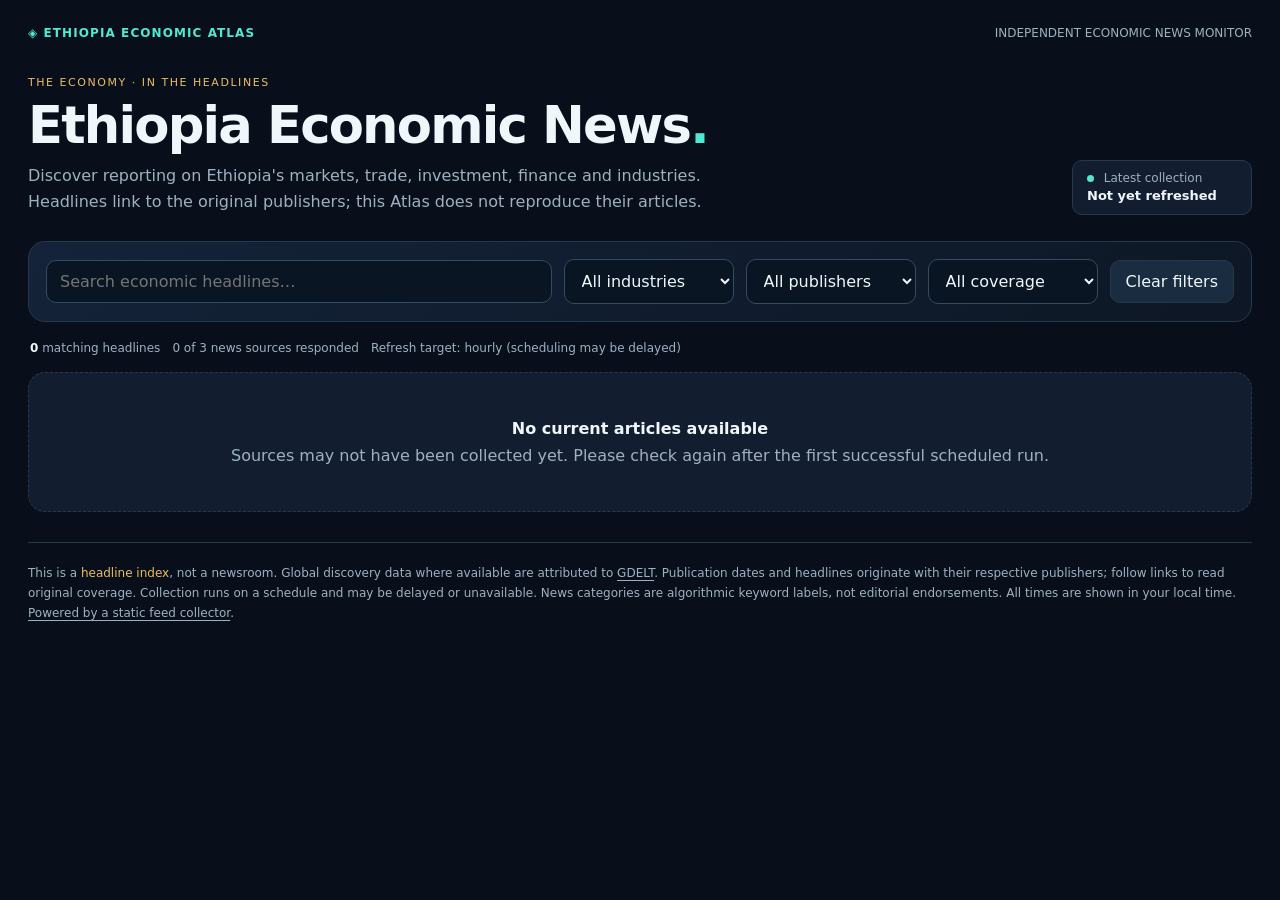
<file: site/index.html>
<!doctype html>
<html lang="en">
<head>
<meta charset="utf-8"><meta name="viewport" content="width=device-width,initial-scale=1">
<meta name="color-scheme" content="dark"><title>Ethiopia Economic Atlas | News Monitor</title>
<meta name="description" content="Latest Ethiopian economy, trade, banking, industry and investment headlines from original publishers.">
<style>
:root{color-scheme:dark;--bg:#080f1b;--panel:#121e30;--line:#26394b;--text:#eff7fa;--sub:#9eb1c0;--teal:#51e8cf;--gold:#e9bc68}
*{box-sizing:border-box}body{background:var(--bg);color:var(--text);margin:0;font-family:Inter,ui-sans-serif,system-ui,Arial,sans-serif}a{color:inherit;text-decoration:none}button,input,select{font:inherit}button{cursor:pointer}
.container{max-width:1400px;padding:26px 28px 42px;margin:auto}.top{display:flex;align-items:center;justify-content:space-between;gap:12px;flex-wrap:wrap}.brand{font-weight:900;letter-spacing:.09em;color:var(--teal);font-size:12px}.small{font-size:12px;color:var(--sub)}.eyebrow{font-size:11px;letter-spacing:.14em;text-transform:uppercase;color:var(--gold)}.hero{padding:36px 0 26px;display:flex;gap:22px;flex-wrap:wrap;justify-content:space-between;align-items:end}.hero h1{margin:8px 0 10px;font-size:clamp(28px,4vw,56px);line-height:1.1;letter-spacing:-.035em}.hero p{max-width:700px;line-height:1.6;margin:0;color:var(--sub)}.status{padding:10px 14px;border:1px solid var(--line);border-radius:10px;background:var(--panel);min-width:180px}.status b{font-size:13px}.pulse{display:inline-block;width:7px;height:7px;margin-right:6px;border-radius:50%;background:var(--teal)}
.controls{background:linear-gradient(145deg,#142339,#0d1725);border:1px solid var(--line);border-radius:17px;padding:17px;display:flex;align-items:center;gap:12px;flex-wrap:wrap;margin-bottom:19px}.controls input,.controls select{background:#091522;border:1px solid #354c60;color:var(--text);border-radius:10px;padding:11px 13px;outline:none}.controls input{min-width:220px;flex:1}.controls select{min-width:170px}.controls input:focus,.controls select:focus{border-color:var(--teal)}.controls button{border:1px solid var(--line);background:#1a2d40;color:var(--text);border-radius:10px;padding:11px 15px}.stats{display:flex;gap:12px;align-items:center;font-size:12px;color:var(--sub);padding:0 2px 17px;flex-wrap:wrap}.stats strong{color:var(--text)}.grid{display:grid;grid-template-columns:repeat(3,minmax(0,1fr));gap:15px}.news{border:1px solid var(--line);border-radius:16px;background:linear-gradient(160deg,#152439,#101b2b);padding:23px 22px 18px;min-height:207px;display:flex;flex-direction:column;gap:12px;transition:transform .15s ease,border-color .15s ease}.news:hover{transform:translateY(-2px);border-color:#348e88}.article-meta{display:flex;gap:8px;align-items:center;justify-content:space-between;flex-wrap:wrap;font-size:11px;color:var(--sub)}.tag{background:#164641;color:#a8ffeb;padding:5px 7px;border-radius:6px;font-size:10px;white-space:nowrap}.news h2{font-size:17px;line-height:1.4;letter-spacing:-.02em;margin:0;flex:1}.news .read{font-weight:750;font-size:12px;color:var(--teal);padding-top:7px}.empty{padding:46px 20px;border-radius:17px;background:var(--panel);border:1px dashed var(--line);text-align:center;color:var(--sub)}.empty strong{display:block;color:var(--text);margin-bottom:8px}.footer{border-top:1px solid var(--line);margin-top:30px;padding:20px 0;font-size:12px;color:var(--sub);line-height:1.7}.footer a{text-decoration:underline;text-underline-offset:3px}.footer em{color:var(--gold);font-style:normal}
@media(max-width:1020px){.grid{grid-template-columns:repeat(2,minmax(0,1fr))}}@media(max-width:650px){.container{padding:18px 14px 32px}.grid{grid-template-columns:1fr}.hero{padding:25px 0 18px}.hero h1{font-size:32px}.controls{padding:13px}.controls input,.controls select{width:100%;min-width:0}.news{min-height:160px}}
</style></head>
<body><div class="container">
<header class="top"><div class="brand">◈ ETHIOPIA ECONOMIC ATLAS</div><div class="small">INDEPENDENT ECONOMIC NEWS MONITOR</div></header>
<section class="hero"><div><div class="eyebrow">THE ECONOMY · IN THE HEADLINES</div><h1>Ethiopia Economic News<span style="color:var(--teal)">.</span></h1><p>Discover reporting on Ethiopia's markets, trade, investment, finance and industries. Headlines link to the original publishers; this Atlas does not reproduce their articles.</p></div><div class="status"><div class="small"><span class="pulse"></span> Latest collection</div><b id="updated">Loading news…</b></div></section>
<div class="controls"><input id="search" type="search" placeholder="Search economic headlines…" aria-label="Search economic headlines"><select id="category" aria-label="Filter topics"><option value="">All industries</option></select><select id="publisher" aria-label="Filter publishers"><option value="">All publishers</option></select><select id="group" aria-label="Filter coverage"><option value="">All coverage</option></select><button id="clear">Clear filters</button></div>
<div class="stats"><span><strong id="count">—</strong> matching headlines</span><span id="sources">RSS + optional global news discovery</span><span>Refresh target: hourly (scheduling may be delayed)</span></div>
<main id="grid" class="grid" aria-live="polite"></main>
<footer class="footer">This is a <em>headline index</em>, not a newsroom. Global discovery data where available are attributed to <a href="https://www.gdeltproject.org/" target="_blank" rel="noopener noreferrer">GDELT</a>. Publication dates and headlines originate with their respective publishers; follow links to read original coverage. Collection runs on a schedule and may be delayed or unavailable. News categories are algorithmic keyword labels, not editorial endorsements. All times are shown in your local time. <a href="https://github.com/" target="_blank" rel="noopener noreferrer">Powered by a static feed collector</a>.</footer>
</div>
<script>
'use strict';
const $=id=>document.getElementById(id),data={articles:[],lastSuccessfulCollection:null};
let filtered=[];
const age=(iso)=>{try{return new Intl.DateTimeFormat(undefined,{dateStyle:'medium',timeStyle:'short'}).format(new Date(iso))}catch{return 'Unknown date'}};
function populate(select,values,defaultText){select.replaceChildren(new Option(defaultText,''));for(const s of values.sort((a,b)=>a.localeCompare(b)))select.add(new Option(s,s))}
function render(){
 const q=$('search').value.toLocaleLowerCase().trim(),cat=$('category').value,pub=$('publisher').value,group=$('group').value;
 filtered=data.articles.filter(a=>(!q||(a.title+' '+a.publisher+' '+(a.categories||[]).join(' ')).toLocaleLowerCase().includes(q))&&(!cat||(a.categories||[]).includes(cat))&&(!pub||a.publisher===pub)&&(!group||(a.sourceGroup||'Ethiopian Publishers')===group));
 $('count').textContent=String(filtered.length);
 const root=$('grid');root.replaceChildren();
 if(!filtered.length){let div=document.createElement('div');div.className='empty';div.style.gridColumn='1/-1';let h=document.createElement('strong');h.textContent=data.articles.length?'No matching headlines':'No current articles available';let p=document.createElement('span');p.textContent=data.articles.length?'Try a different search or category.':'Sources may not have been collected yet. Please check again after the first successful scheduled run.';div.append(h,p);root.append(div);return}
 for(const item of filtered){const card=document.createElement('a');card.className='news';card.href=item.url;card.target='_blank';card.rel='noopener noreferrer';
  const meta=document.createElement('div');meta.className='article-meta';const pub=document.createElement('span');pub.textContent=item.publisher;const tag=document.createElement('span');tag.className='tag';tag.textContent=(item.categories||[])[0]||'Economy';meta.append(pub,tag);
  const head=document.createElement('h2');head.textContent=item.title;
  const date=document.createElement('div');date.className='article-meta';const d=document.createElement('span');d.textContent=age(item.publishedAt);const read=document.createElement('span');read.className='read';read.textContent='READ ORIGINAL ↗';date.append(d,read);
  card.append(meta,head,date);root.append(card)
 }
}
for(const name of ['search','category','publisher','group'])$(name).addEventListener(name==='search'?'input':'change',render);
$('clear').addEventListener('click',()=>{$('search').value='';$('category').value='';$('publisher').value='';$('group').value='';render()});
async function load(){try{
 const response=await fetch('./news.json',{cache:'no-store'});if(!response.ok)throw new Error(`HTTP ${response.status}`);
 const result=await response.json();data.articles=Array.isArray(result.articles)?result.articles.filter(a=>a&&a.title&&/^https?:\/\//.test(a.url)&&a.publishedAt):[];
 data.lastSuccessfulCollection=result.lastSuccessfulCollection||null;
 data.articles.sort((a,b)=>b.publishedAt.localeCompare(a.publishedAt));
 $('updated').textContent=data.lastSuccessfulCollection?age(data.lastSuccessfulCollection):'Not yet refreshed';
 $('sources').textContent=`${Number(result.workingSources)||0} of ${Number(result.configuredSources)||0} news sources responded`; 
 populate($('category'),[...new Set(data.articles.flatMap(a=>a.categories||[]))],'All industries');populate($('publisher'),[...new Set(data.articles.map(a=>a.publisher))],'All publishers');populate($('group'),[...new Set(data.articles.map(a=>a.sourceGroup||'Ethiopian Publishers'))],'All coverage');render()
 }catch(err){$('updated').textContent='News temporarily unavailable';$('grid').innerHTML='<div class="empty" style="grid-column:1/-1"><strong>Unable to load the news feed</strong>The site is online, but the static news data could not be retrieved.</div>';console.error(err)}}
load();
</script></body></html>
</file>
